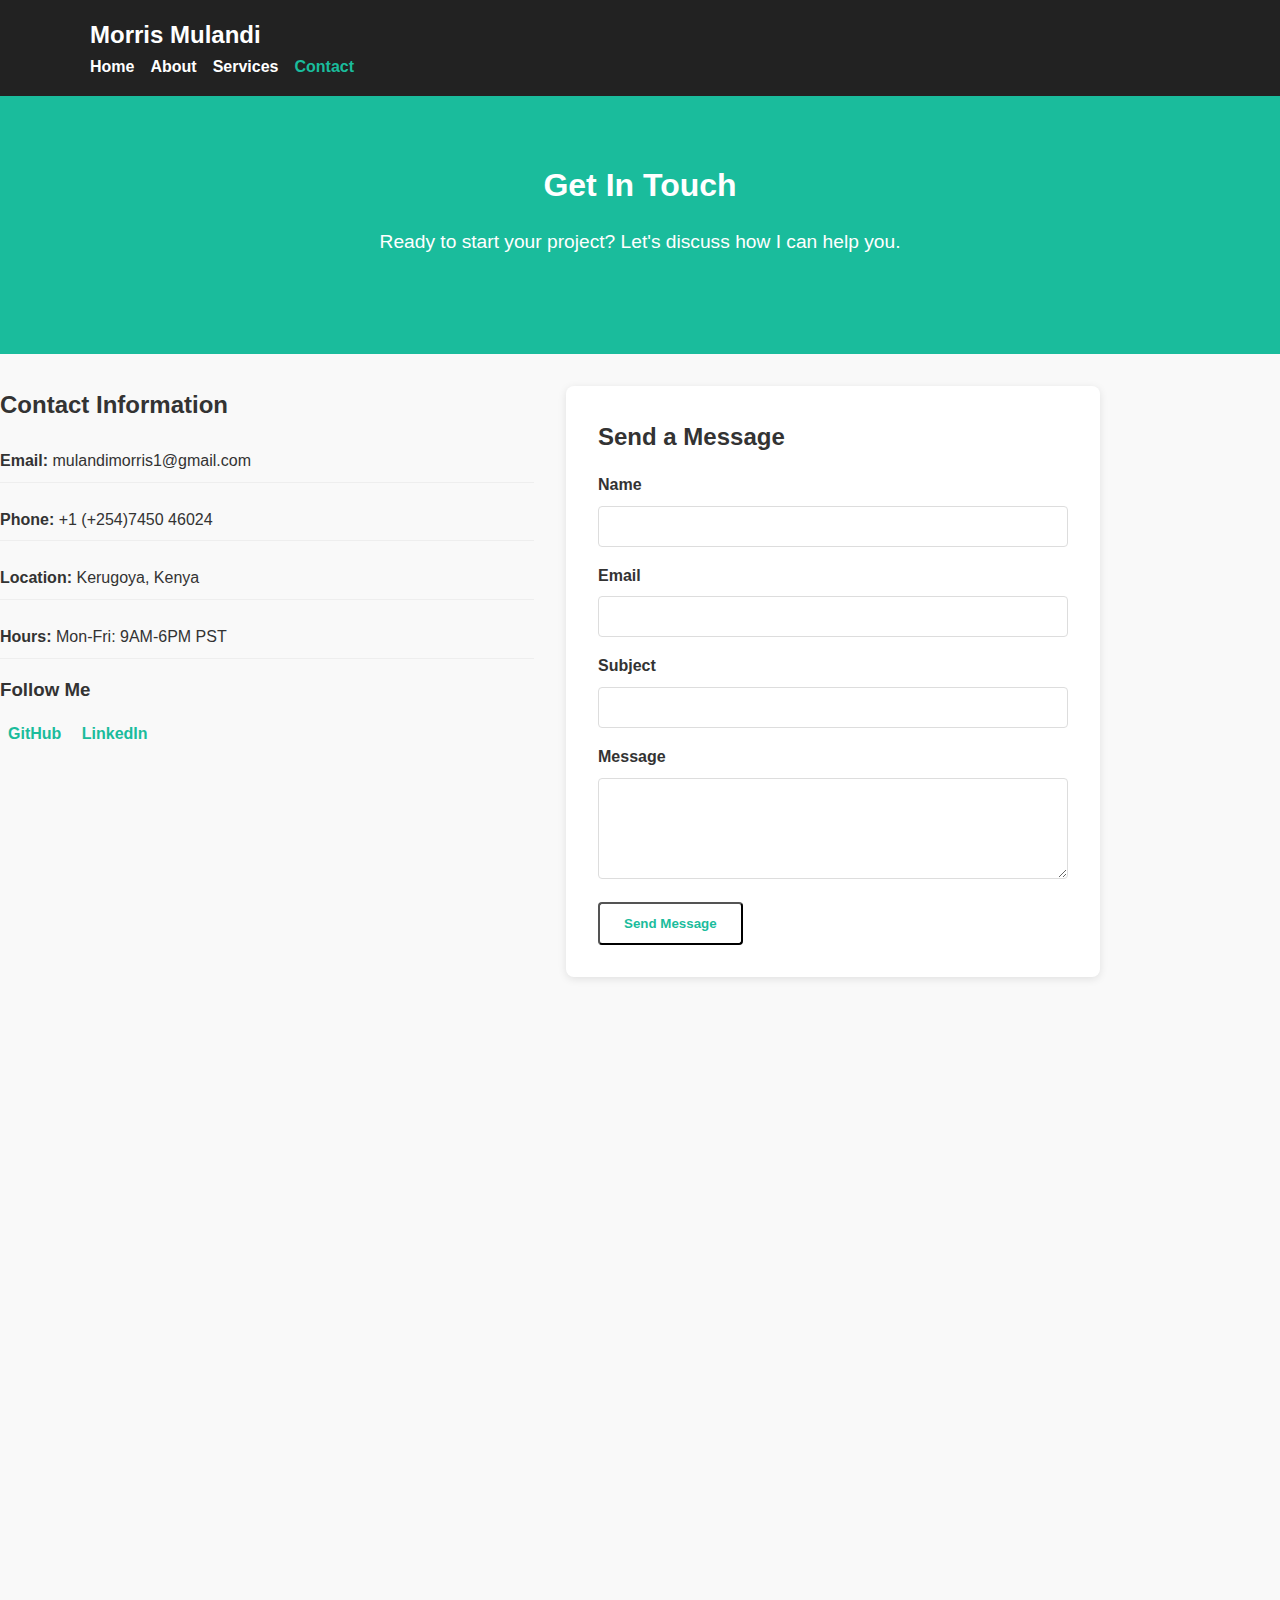
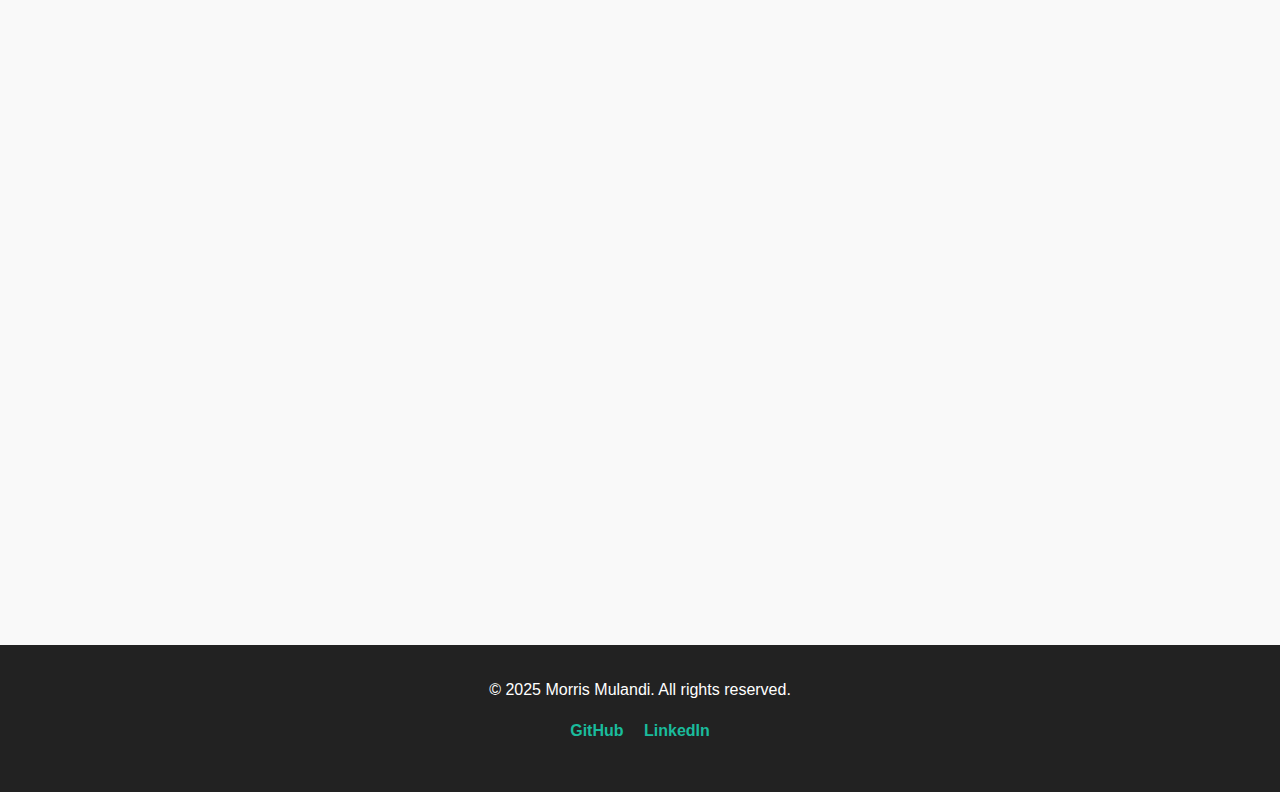
<file: contact.html>
<!DOCTYPE html>
<html lang="en">
<head>
  <meta charset="UTF-8" />
  <meta name="viewport" content="width=device-width, initial-scale=1" />
  <title>Morris Mulandi Portfolio - Contact</title>
  <link rel="stylesheet" href="styles.css" />
</head>
<body>
  <header>
    <div class="container">
      <a href="index.html" class="logo">Morris Mulandi</a>
      <nav id="nav-menu" class="nav-menu">
        <ul>
          <li><a href="index.html">Home</a></li>
          <li><a href="about.html">About</a></li>
          <li><a href="services.html">Services</a></li>
          <li><a href="contact.html" class="active">Contact</a></li>
        </ul>
      </nav>
      <button id="nav-toggle" aria-label="Toggle navigation menu">&#9776;</button>
    </div>
  </header>

  <main>
    <section class="contact-hero">
      <div class="container">
        <h1>Get In Touch</h1>
        <p>Ready to start your project? Let's discuss how I can help you.</p>
      </div>
    </section>

    <section class="contact-content container">
      <div class="contact-info">
        <h2>Contact Information</h2>
        <div class="contact-details">
          <div class="contact-item">
            <strong>Email:</strong>
            <span>mulandimorris1@gmail.com</span>
          </div>
          <div class="contact-item">
            <strong>Phone:</strong>
            <span>+1 (+254)7450 46024</span>
          </div>
          <div class="contact-item">
            <strong>Location:</strong>
            <span>Kerugoya, Kenya</span>
          </div>
          <div class="contact-item">
            <strong>Hours:</strong>
            <span>Mon-Fri: 9AM-6PM PST</span>
          </div>
        </div>
        
        <div class="social-contact">
          <h3>Follow Me</h3>
          <div class="social-icons">
            <a href="https://github.com/111morris" target="_blank" aria-label="GitHub">GitHub</a>
            <a href="https://www.linkedin.com/in/morris-mulandi-619a18300/" target="_blank" aria-label="LinkedIn">LinkedIn</a>
          </div>
        </div>
      </div>

      <div class="contact-form">
        <h2>Send a Message</h2>
        <form id="contactForm">
          <div class="form-group">
            <label for="name">Name</label>
            <input type="text" id="name" name="name" required>
            <span class="error-message" id="nameError"></span>
          </div>
          
          <div class="form-group">
            <label for="email">Email</label>
            <input type="email" id="email" name="email" required>
            <span class="error-message" id="emailError"></span>
          </div>
          
          <div class="form-group">
            <label for="subject">Subject</label>
            <input type="text" id="subject" name="subject" required>
            <span class="error-message" id="subjectError"></span>
          </div>
          
          <div class="form-group">
            <label for="message">Message</label>
            <textarea id="message" name="message" rows="5" required></textarea>
            <span class="error-message" id="messageError"></span>
          </div>
          
          <button type="submit" class="btn">Send Message</button>
        </form>
      </div>
    </section>

    <section class="map container">
      <h2>Location</h2>
      <div class="map-placeholder">
        <img src="assets/images/map.jpeg" alt="Map of Kerugoya, Kenya showing approximate location" />
        <p>Based in Kerugoya, serving clients worldwide</p>
      </div>
    </section>
  </main>

  <footer>
    <div class="container">
      <p>&copy; 2025 Morris Mulandi. All rights reserved.</p>
      <div class="social-links">
        <a href="https://github.com/111morris" target="_blank" aria-label="GitHub">GitHub</a>
        <a href="https://www.linkedin.com/in/morris-mulandi-619a18300/" aria-label="LinkedIn" target="_blank">LinkedIn</a>
      </div>
    </div>
  </footer>

  <script src="script.js"></script>
</body>
</html>
</file>
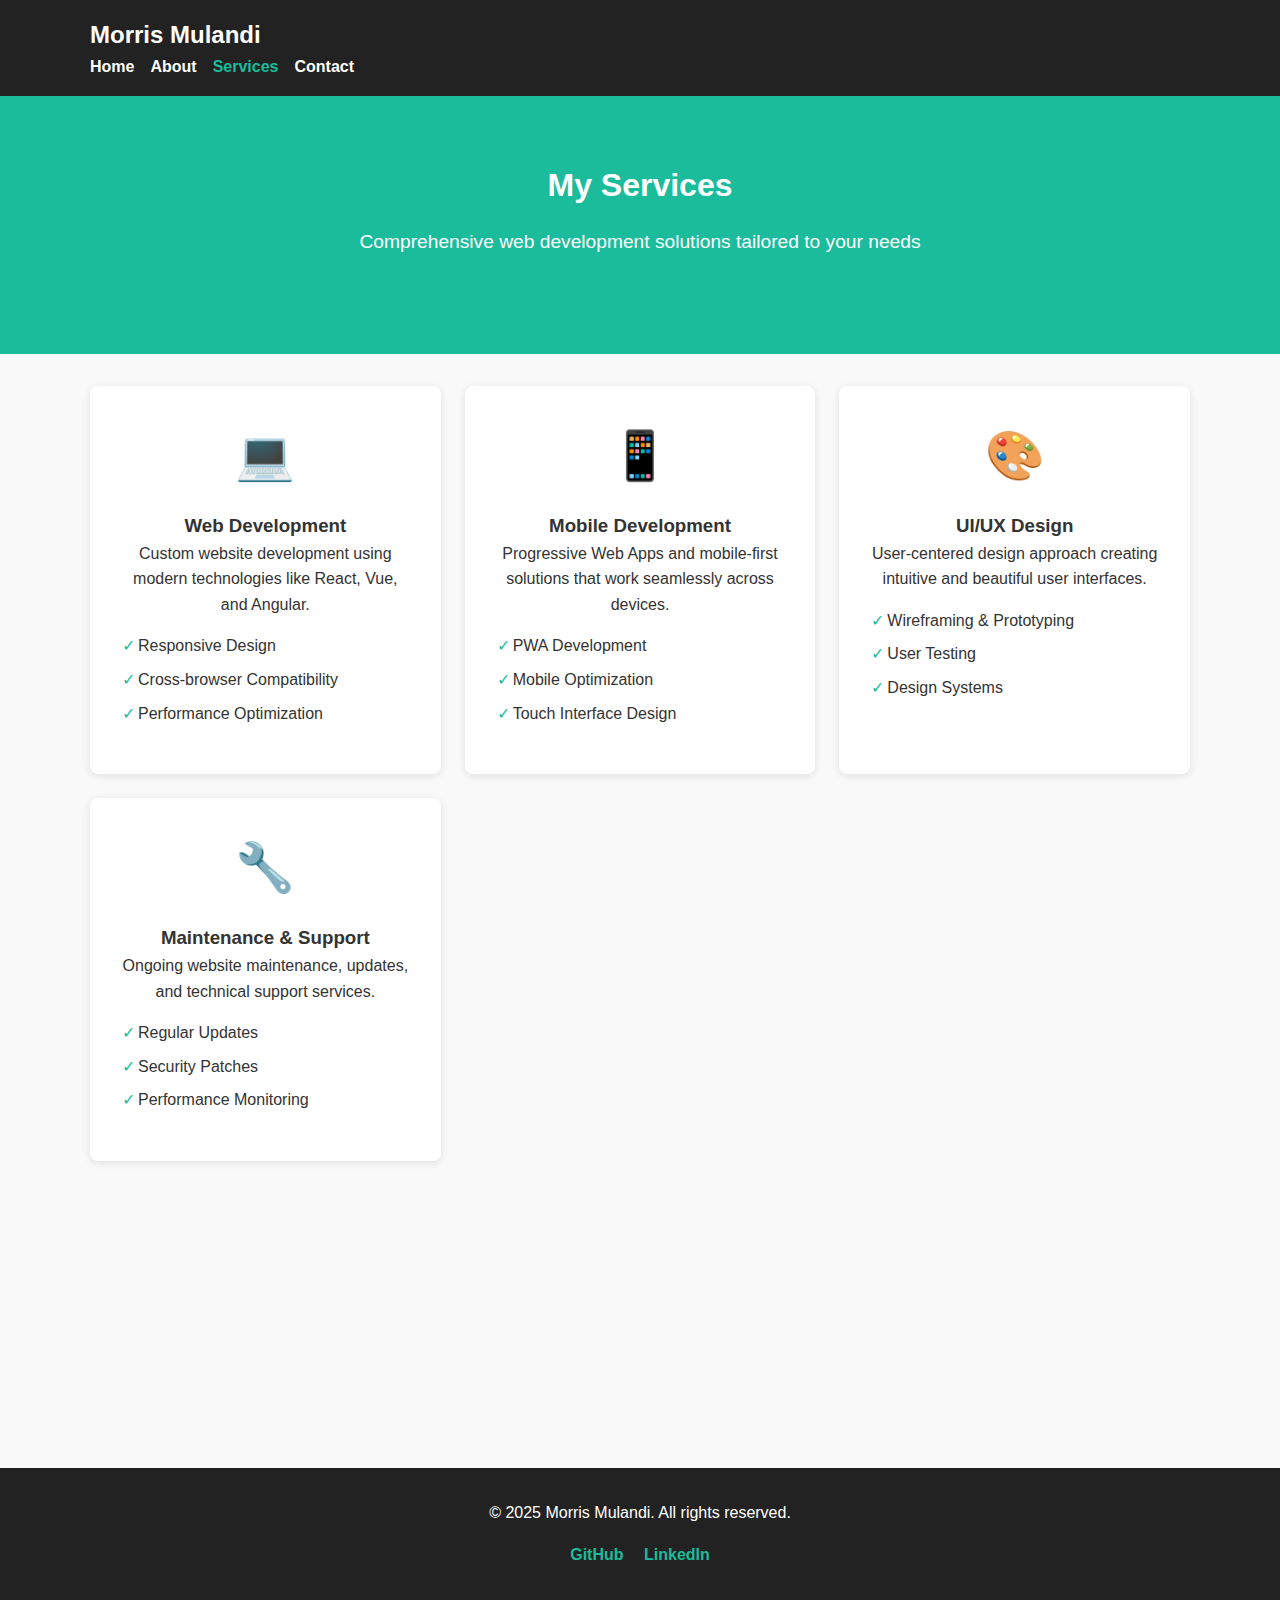
<file: services.html>
<!DOCTYPE html>
<html lang="en">
<head>
  <meta charset="UTF-8" />
  <meta name="viewport" content="width=device-width, initial-scale=1" />
  <title>Morris Mulandi Portfolio - Services</title>
  <link rel="stylesheet" href="styles.css" />
</head>
<body>
  <header>
    <div class="container">
      <a href="index.html" class="logo">Morris Mulandi</a>
      <nav id="nav-menu" class="nav-menu">
        <ul>
          <li><a href="index.html">Home</a></li>
          <li><a href="about.html">About</a></li>
          <li><a href="services.html" class="active">Services</a></li>
          <li><a href="contact.html">Contact</a></li>
        </ul>
      </nav>
      <button id="nav-toggle" aria-label="Toggle navigation menu">&#9776;</button>
    </div>
  </header>

  <main>
    <section class="services-hero">
      <div class="container">
        <h1>My Services</h1>
        <p>Comprehensive web development solutions tailored to your needs</p>
      </div>
    </section>

    <section class="services-list container">
      <div class="services-grid">
        <article class="service-card">
          <div class="service-icon">💻</div>
          <h3>Web Development</h3>
          <p>Custom website development using modern technologies like React, Vue, and Angular.</p>
          <ul>
            <li>Responsive Design</li>
            <li>Cross-browser Compatibility</li>
            <li>Performance Optimization</li>
          </ul>
        </article>

        <article class="service-card">
          <div class="service-icon">📱</div>
          <h3>Mobile Development</h3>
          <p>Progressive Web Apps and mobile-first solutions that work seamlessly across devices.</p>
          <ul>
            <li>PWA Development</li>
            <li>Mobile Optimization</li>
            <li>Touch Interface Design</li>
          </ul>
        </article>

        <article class="service-card">
          <div class="service-icon">🎨</div>
          <h3>UI/UX Design</h3>
          <p>User-centered design approach creating intuitive and beautiful user interfaces.</p>
          <ul>
            <li>Wireframing & Prototyping</li>
            <li>User Testing</li>
            <li>Design Systems</li>
          </ul>
        </article>

        <article class="service-card">
          <div class="service-icon">🔧</div>
          <h3>Maintenance & Support</h3>
          <p>Ongoing website maintenance, updates, and technical support services.</p>
          <ul>
            <li>Regular Updates</li>
            <li>Security Patches</li>
            <li>Performance Monitoring</li>
          </ul>
        </article>
      </div>
    </section>

    <section class="faq container">
      <h2>Frequently Asked Questions</h2>
      <div class="faq-items">
        <div class="faq-item">
          <button class="faq-question">How long does a typical project take?</button>
          <div class="faq-answer">
            <p>Project timelines vary based on complexity. A simple website typically takes 2-4 weeks, while more complex applications can take 2-3 months.</p>
          </div>
        </div>
        <div class="faq-item">
          <button class="faq-question">Do you provide hosting services?</button>
          <div class="faq-answer">
            <p>Yes, I can help you set up hosting and manage your website's deployment. I work with various hosting providers and can recommend the best option for your needs.</p>
          </div>
        </div>
        <div class="faq-item">
          <button class="faq-question">What's your pricing structure?</button>
          <div class="faq-answer">
            <p>I offer both project-based pricing and hourly rates. The cost depends on the project scope, complexity, and timeline. Contact me for a detailed quote.</p>
          </div>
        </div>
      </div>
    </section>
  </main>

  <footer>
    <div class="container">
      <p>&copy; 2025 Morris Mulandi. All rights reserved.</p>
      <div class="social-links">
        <a href="https://github.com/111morris" target="_blank" aria-label="GitHub">GitHub</a>
        <a href="https://www.linkedin.com/in/morris-mulandi-619a18300/" aria-label="LinkedIn" target="_blank">LinkedIn</a>
      </div>
    </div>
  </footer>

  <script src="script.js"></script>
</body>
</html>
</file>
<file: styles.css>
/* Reset & base */
* {
  box-sizing: border-box;
  margin: 0;
  padding: 0;
}

body {
  font-family: 'Segoe UI', Tahoma, Geneva, Verdana, sans-serif;
  line-height: 1.6;
  color: #333;
  background: #f9f9f9;
}

.container {
  width: 90%;
  max-width: 1100px;
  margin: 0 auto;
}

/* Header */
header {
  background: #222;
  color: #fff;
  padding: 1rem 0;
  position: sticky;
  top: 0;
  z-index: 1000;
}

.logo {
  font-size: 1.5rem;
  font-weight: bold;
  color: #fff;
  text-decoration: none;
}

.nav-menu ul {
  list-style: none;
  display: flex;
  flex-direction: column;
  gap: 1rem;
}

.nav-menu ul li a {
  color: #fff;
  text-decoration: none;
  font-weight: 600;
  transition: color 0.3s ease;
}

.nav-menu ul li a:hover,
.nav-menu ul li a.active {
  color: #1abc9c;
}

/* Nav toggle button */
#nav-toggle {
  background: none;
  border: none;
  color: #fff;
  font-size: 2rem;
  cursor: pointer;
  display: block;
  position: absolute;
  right: 1rem;
  top: 1rem;
}

/* Hero sections */
.hero, .about-hero, .services-hero, .contact-hero {
  background: #1abc9c;
  color: #fff;
  padding: 4rem 0;
  text-align: center;
}

.hero h1, .about-hero h1, .services-hero h1, .contact-hero h1 {
  font-size: 2rem;
  margin-bottom: 1rem;
}

.hero p, .about-hero p, .services-hero p, .contact-hero p {
  font-size: 1.2rem;
  margin-bottom: 2rem;
}

.btn {
  background: #fff;
  color: #1abc9c;
  padding: 0.75rem 1.5rem;
  border-radius: 4px;
  text-decoration: none;
  font-weight: 700;
  transition: background-color 0.3s ease;
  display: inline-block;
}

.btn:hover {
  background: #16a085;
  color: #fff;
}

/* Featured Projects */
.featured-projects h2 {
  margin: 2rem 0 1rem;
  text-align: center;
}

.projects-grid {
  display: grid;
  gap: 1.5rem;
}

.project-card {
  background: #fff;
  border-radius: 6px;
  box-shadow: 0 2px 8px rgb(0 0 0 / 0.1);
  overflow: hidden;
  transition: transform 0.3s ease;
}

.project-card:hover {
  transform: translateY(-5px);
}

.project-card img {
  width: 100%;
  display: block;
}

.project-card h3 {
  padding: 1rem;
  font-size: 1.25rem;
}

.project-card p {
  padding: 0 1rem 1rem;
  color: #666;
}

/* About Page Styles */
.bio-content {
  display: grid;
  gap: 2rem;
  margin: 2rem 0;
}

.bio-image img {
  width: 100%;
  border-radius: 8px;
}

.skills-grid {
  display: grid;
  gap: 1.5rem;
  margin: 2rem 0;
}

.skill-item {
  background: #fff;
  padding: 1rem;
  border-radius: 6px;
  box-shadow: 0 2px 8px rgb(0 0 0 / 0.1);
}

.skill-header {
  display: flex;
  justify-content: between;
  margin-bottom: 0.5rem;
}

.skill-bar {
  background: #eee;
  height: 8px;
  border-radius: 4px;
  overflow: hidden;
}

.skill-progress {
  background: #1abc9c;
  height: 100%;
  width: 0;
  transition: width 1s ease-in-out;
  border-radius: 4px;
}

.timeline-items {
  display: grid;
  gap: 2rem;
  margin: 2rem 0;
}

.timeline-item {
  background: #fff;
  padding: 1.5rem;
  border-radius: 8px;
  box-shadow: 0 2px 8px rgb(0 0 0 / 0.1);
  position: relative;
}

.timeline-date {
  color: #1abc9c;
  font-weight: 600;
  margin-bottom: 0.5rem;
}

/* Services Page Styles */
.services-grid {
  display: grid;
  gap: 1.5rem;
  margin: 2rem 0;
}

.service-card {
  background: #fff;
  padding: 2rem;
  border-radius: 8px;
  box-shadow: 0 2px 8px rgb(0 0 0 / 0.1);
  text-align: center;
}

.service-icon {
  font-size: 3rem;
  margin-bottom: 1rem;
}

.service-card ul {
  list-style: none;
  margin: 1rem 0;
  text-align: left;
}

.service-card li {
  margin: 0.5rem 0;
  padding-left: 1rem;
  position: relative;
}

.service-card li:before {
  content: "✓";
  color: #1abc9c;
  position: absolute;
  left: 0;
}

.faq-items {
  margin: 2rem 0;
}

.faq-item {
  background: #fff;
  margin-bottom: 1rem;
  border-radius: 6px;
  box-shadow: 0 2px 8px rgb(0 0 0 / 0.1);
  overflow: hidden;
}

.faq-question {
  width: 100%;
  background: #f8f9fa;
  border: none;
  padding: 1rem;
  text-align: left;
  font-weight: 600;
  cursor: pointer;
  transition: background-color 0.3s ease;
}

.faq-question:hover {
  background: #e9ecef;
}

.faq-answer {
  padding: 0;
  max-height: 0;
  overflow: hidden;
  transition: max-height 0.3s ease, padding 0.3s ease;
}

.faq-answer.active {
  padding: 1rem;
  max-height: 200px;
}

/* Contact Page Styles */
.contact-content {
  display: grid;
  gap: 2rem;
  margin: 2rem 0;
}

.contact-details {
  margin: 1rem 0;
}

.contact-item {
  margin: 1rem 0;
  padding: 0.5rem 0;
  border-bottom: 1px solid #eee;
}

.contact-form {
  background: #fff;
  padding: 2rem;
  border-radius: 8px;
  box-shadow: 0 2px 8px rgb(0 0 0 / 0.1);
}

.form-group {
  margin: 1rem 0;
}

.form-group label {
  display: block;
  margin-bottom: 0.5rem;
  font-weight: 600;
}

.form-group input,
.form-group textarea {
  width: 100%;
  padding: 0.75rem;
  border: 1px solid #ddd;
  border-radius: 4px;
  font-family: inherit;
}

.form-group textarea {
  resize: vertical;
}

.error-message {
  color: #dc3545;
  font-size: 0.875rem;
  margin-top: 0.25rem;
  display: block;
}

.map-placeholder {
  text-align: center;
  margin: 2rem 0;
}

.map-placeholder img {
  width: 100%;
  border-radius: 8px;
}

/* Footer */
footer {
  background: #222;
  color: #fff;
  padding: 2rem 0;
  text-align: center;
}

.social-links, .social-icons, .social-contact {
  margin: 1rem 0;
}

.social-links a, .social-icons a {
  color: #1abc9c;
  margin: 0 0.5rem;
  text-decoration: none;
  font-weight: 600;
}

/* Scroll animation */
section {
  opacity: 0;
  transform: translateY(20px);
  transition: opacity 0.6s ease-out, transform 0.6s ease-out;
}

section.appear {
  opacity: 1;
  transform: translateY(0);
}

/* Show nav menu on toggle */
.nav-menu-visible {
  display: block !important;
}

/* Hide nav menu by default on mobile */
@media (max-width: 767px) {
  .nav-menu {
    display: none;
    background: #222;
    position: absolute;
    top: 60px;
    right: 0;
    width: 200px;
    padding: 1rem;
    border-radius: 0 0 0 6px;
  }
}

/* Responsive */
@media (min-width: 768px) {
  .nav-menu ul {
    flex-direction: row;
  }

  #nav-toggle {
    display: none;
  }

  .projects-grid,
  .services-grid {
    grid-template-columns: repeat(2, 1fr);
  }

  .bio-content {
    grid-template-columns: 1fr 1fr;
    align-items: center;
  }

  .skills-grid {
    grid-template-columns: repeat(2, 1fr);
  }

  .contact-content {
    grid-template-columns: 1fr 1fr;
  }
}

@media (min-width: 1024px) {
  .projects-grid,
  .services-grid {
    grid-template-columns: repeat(3, 1fr);
  }
  
  .skills-grid {
    grid-template-columns: repeat(2, 1fr);
  }
}
</file>
